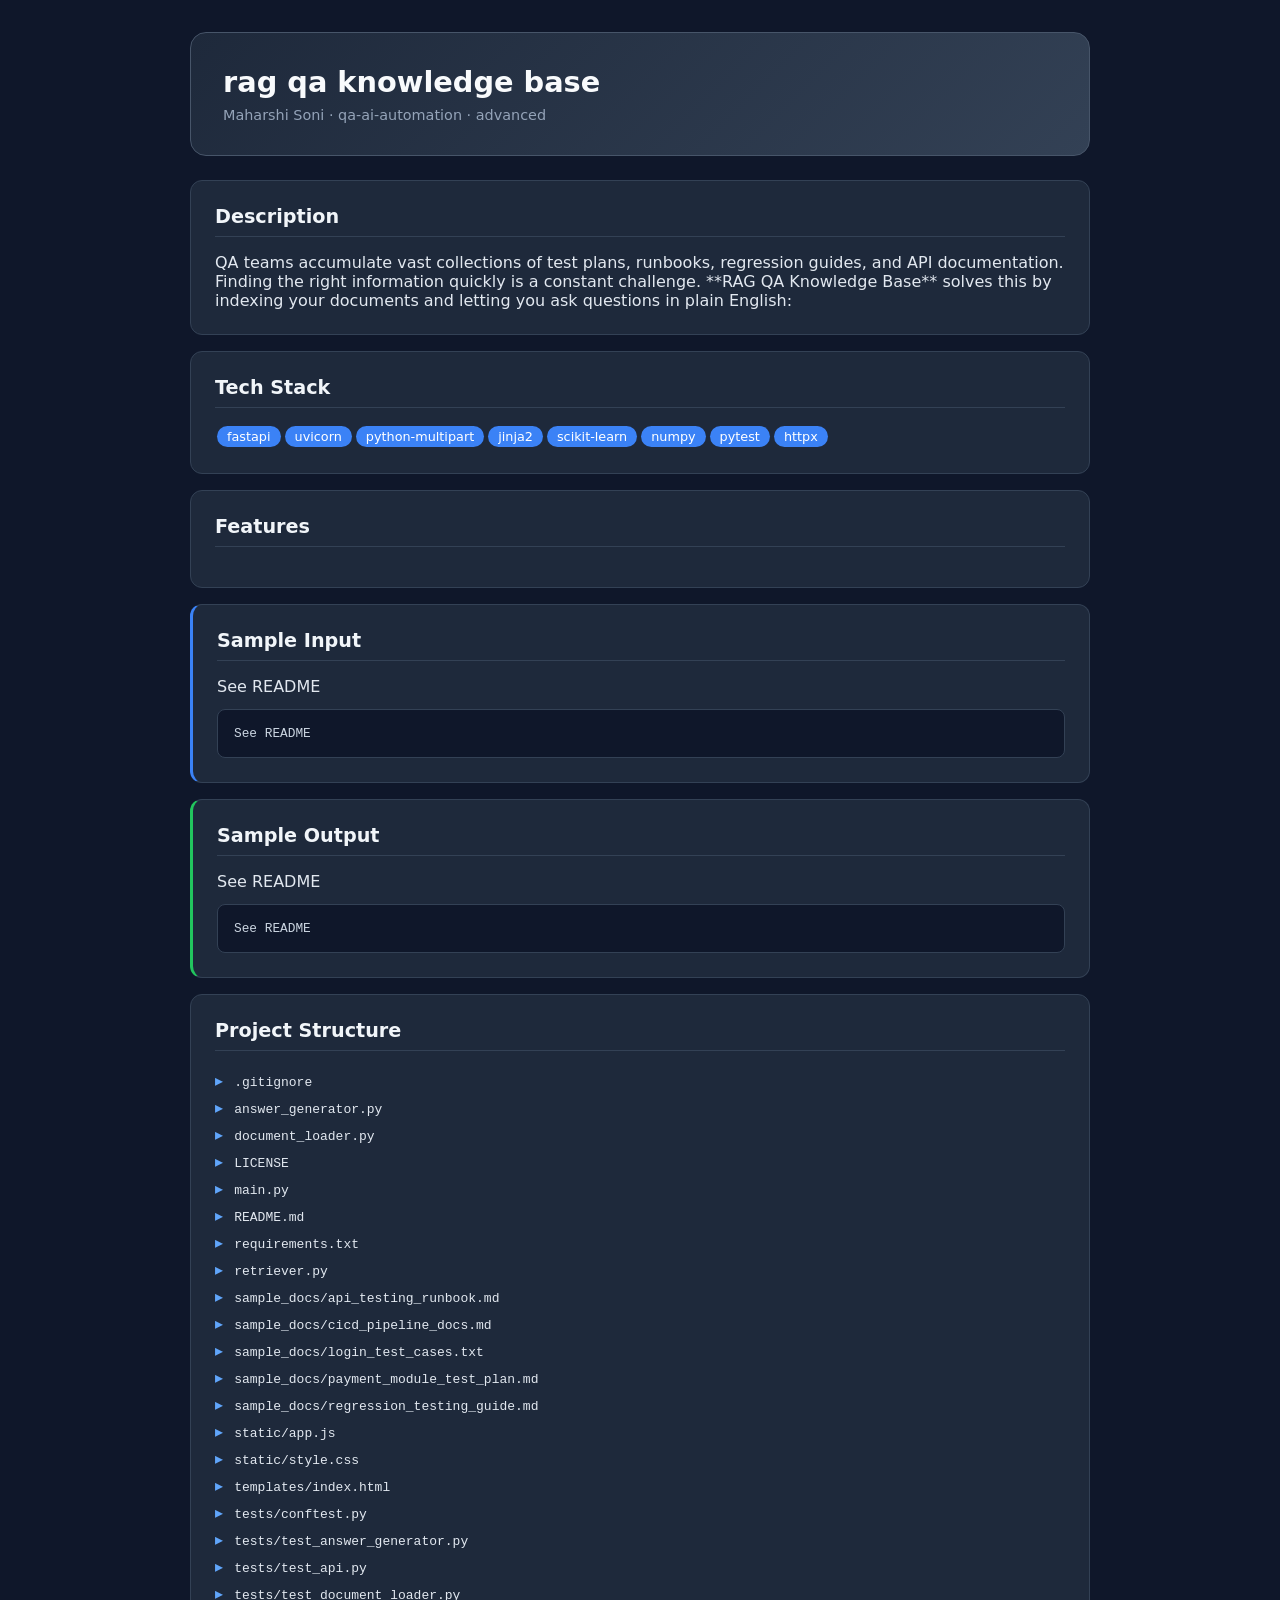
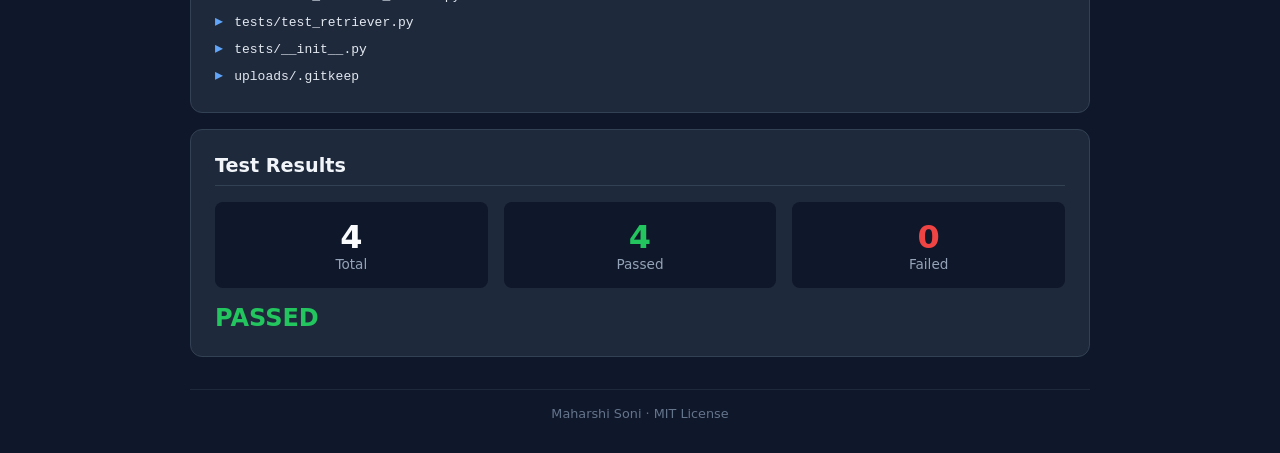
<file: reports/rag-qa-knowledge-base-report.html>
<!DOCTYPE html>
<html lang="en">
<head>
<meta charset="UTF-8">
<meta name="viewport" content="width=device-width, initial-scale=1.0">
<title>rag qa knowledge base — Project Report</title>
<style>
  * { margin: 0; padding: 0; box-sizing: border-box; }
  body { font-family: 'Segoe UI', system-ui, sans-serif; background: #0f172a; color: #e2e8f0; padding: 2rem; }
  .container { max-width: 900px; margin: 0 auto; }
  .header { background: linear-gradient(135deg, #1e293b, #334155); border-radius: 16px; padding: 2rem; margin-bottom: 1.5rem; border: 1px solid #475569; }
  .header h1 { font-size: 1.8rem; color: #f8fafc; margin-bottom: 0.5rem; }
  .header .meta { color: #94a3b8; font-size: 0.9rem; }
  .card { background: #1e293b; border: 1px solid #334155; border-radius: 12px; padding: 1.5rem; margin-bottom: 1rem; }
  .card h2 { color: #f1f5f9; font-size: 1.2rem; margin-bottom: 1rem; border-bottom: 1px solid #334155; padding-bottom: 0.5rem; }
  .badge { display: inline-block; background: #3b82f6; color: white; padding: 3px 10px; border-radius: 20px; font-size: 0.8rem; margin: 2px; }
  ul { list-style: none; padding-left: 0; }
  ul li { padding: 4px 0; padding-left: 1.2rem; position: relative; }
  ul li::before { content: "▸"; position: absolute; left: 0; color: #60a5fa; }
  .test-output { background: #0f172a; border: 1px solid #334155; border-radius: 8px; padding: 1rem; font-family: 'Cascadia Code', monospace; font-size: 0.8rem; max-height: 300px; overflow-y: auto; white-space: pre-wrap; color: #cbd5e1; }
  .stats { display: grid; grid-template-columns: repeat(3, 1fr); gap: 1rem; margin-bottom: 1rem; }
  .stat { text-align: center; padding: 1rem; background: #0f172a; border-radius: 8px; }
  .stat .num { font-size: 2rem; font-weight: bold; color: #f8fafc; }
  .stat .label { color: #94a3b8; font-size: 0.85rem; }
  .footer { text-align: center; color: #64748b; font-size: 0.8rem; margin-top: 2rem; padding-top: 1rem; border-top: 1px solid #1e293b; }
</style>
</head>
<body>
<div class="container">
  <div class="header">
    <h1>rag qa knowledge base</h1>
    <div class="meta">
      Maharshi Soni &middot; qa-ai-automation &middot; advanced
    </div>
  </div>

  <div class="card">
    <h2>Description</h2>
    <p>QA teams accumulate vast collections of test plans, runbooks, regression guides, and API documentation. Finding the right information quickly is a constant challenge. **RAG QA Knowledge Base** solves this by indexing your documents and letting you ask questions in plain English:</p>
  </div>

  <div class="card">
    <h2>Tech Stack</h2>
    <span class="badge">fastapi</span><span class="badge">uvicorn</span><span class="badge">python-multipart</span><span class="badge">jinja2</span><span class="badge">scikit-learn</span><span class="badge">numpy</span><span class="badge">pytest</span><span class="badge">httpx</span>
  </div>

  <div class="card">
    <h2>Features</h2>
    <ul></ul>
  </div>

  <div class="card" style="border-left: 3px solid #3b82f6;">
    <h2>Sample Input</h2>
    <p>See README</p>
    <div class="test-output" style="margin-top:0.8rem">See README</div>
  </div>

  <div class="card" style="border-left: 3px solid #22c55e;">
    <h2>Sample Output</h2>
    <p>See README</p>
    <div class="test-output" style="margin-top:0.8rem">See README</div>
  </div>

  <div class="card">
    <h2>Project Structure</h2>
    <ul><li><code>.gitignore</code></li><li><code>answer_generator.py</code></li><li><code>document_loader.py</code></li><li><code>LICENSE</code></li><li><code>main.py</code></li><li><code>README.md</code></li><li><code>requirements.txt</code></li><li><code>retriever.py</code></li><li><code>sample_docs/api_testing_runbook.md</code></li><li><code>sample_docs/cicd_pipeline_docs.md</code></li><li><code>sample_docs/login_test_cases.txt</code></li><li><code>sample_docs/payment_module_test_plan.md</code></li><li><code>sample_docs/regression_testing_guide.md</code></li><li><code>static/app.js</code></li><li><code>static/style.css</code></li><li><code>templates/index.html</code></li><li><code>tests/conftest.py</code></li><li><code>tests/test_answer_generator.py</code></li><li><code>tests/test_api.py</code></li><li><code>tests/test_document_loader.py</code></li><li><code>tests/test_retriever.py</code></li><li><code>tests/__init__.py</code></li><li><code>uploads/.gitkeep</code></li></ul>
  </div>

  <div class="card">
    <h2>Test Results</h2>
    <div class="stats">
      <div class="stat"><div class="num">4</div><div class="label">Total</div></div>
      <div class="stat"><div class="num" style="color:#22c55e">4</div><div class="label">Passed</div></div>
      <div class="stat"><div class="num" style="color:#ef4444">0</div><div class="label">Failed</div></div>
    </div>
    <p style="font-size:1.5rem;font-weight:bold;color:#22c55e">PASSED</p>
  </div>

  <div class="footer">
    Maharshi Soni &middot; MIT License
  </div>
</div>
</body>
</html>
</file>
